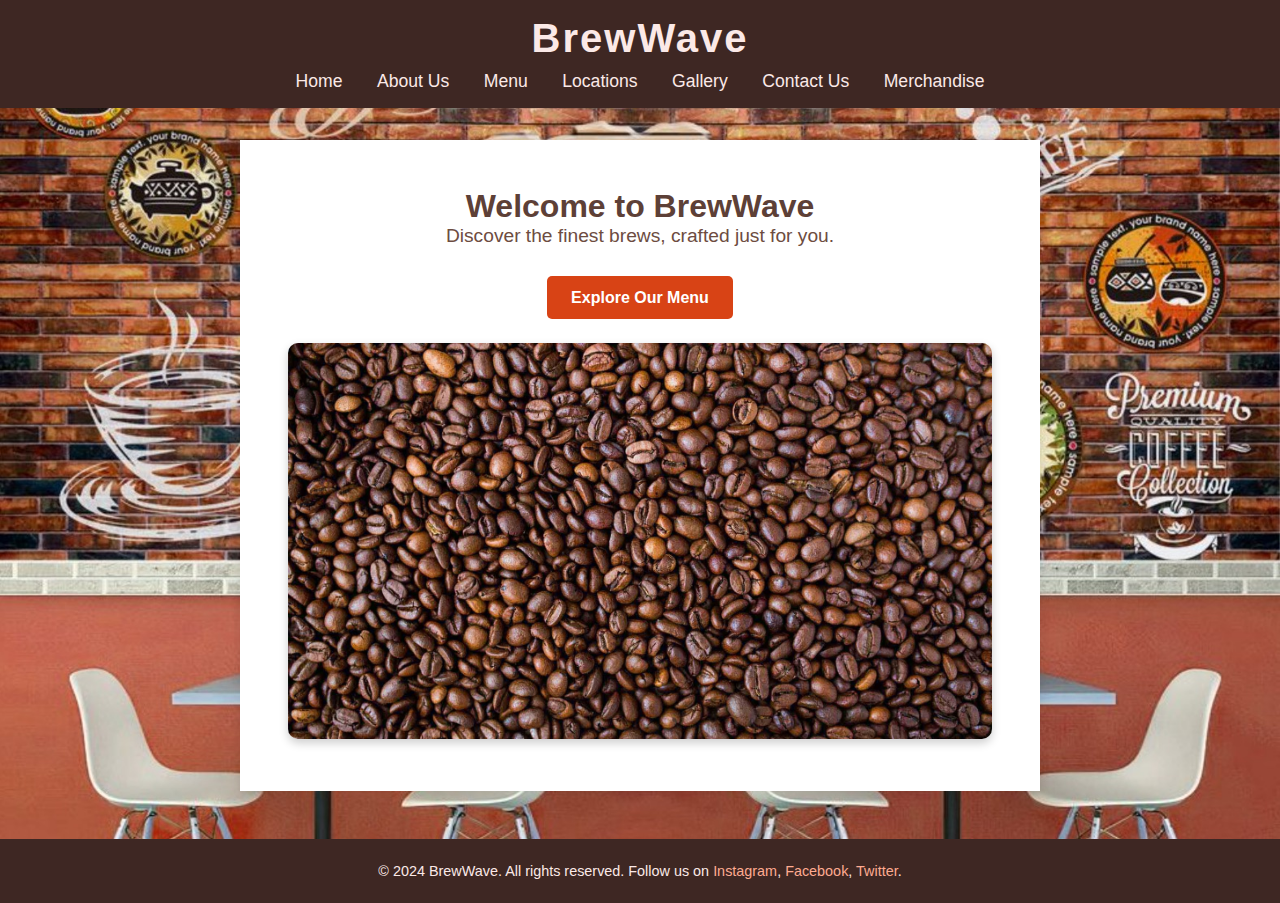
<file: index.html>
<!DOCTYPE html>
<html lang="en">
<head>
    <meta charset="UTF-8">
    <meta name="viewport" content="width=device-width, initial-scale=1.0">
    <title>BrewWave Coffee Shop</title>
    <link rel="stylesheet" href="style22.css">
</head>
<body>
    <header>
        <h1>BrewWave</h1>
        <nav>
            <ul>
                <li><a href="index.html">Home</a></li>
                <li><a href="about.html">About Us</a></li>
                <li><a href="menu.html">Menu</a></li>
                <li><a href="locations.html">Locations</a></li>
                <li><a href="gallery.html">Gallery</a></li>
                <li><a href="contact.html">Contact Us</a></li>
                <li><a href="merchandise.html">Merchandise</a></li>
            </ul>
        </nav>
    </header>

    <main>
        <section class="intro">
            <h2>Welcome to BrewWave</h2>
            <p>Discover the finest brews, crafted just for you.</p>
            <a href="menu.html" class="button">Explore Our Menu</a>
            <img src="WhatsApp Image 2024-11-11 at 10.27.53 AM.jpeg" alt="Coffee cup">
        </section>
    </main>

    <footer>
        <p>&copy; 2024 BrewWave. All rights reserved. Follow us on 
            <a href="#">Instagram</a>, <a href="#">Facebook</a>, <a href="#">Twitter</a>.
        </p>
    </footer>
</body>
</html>
</file>
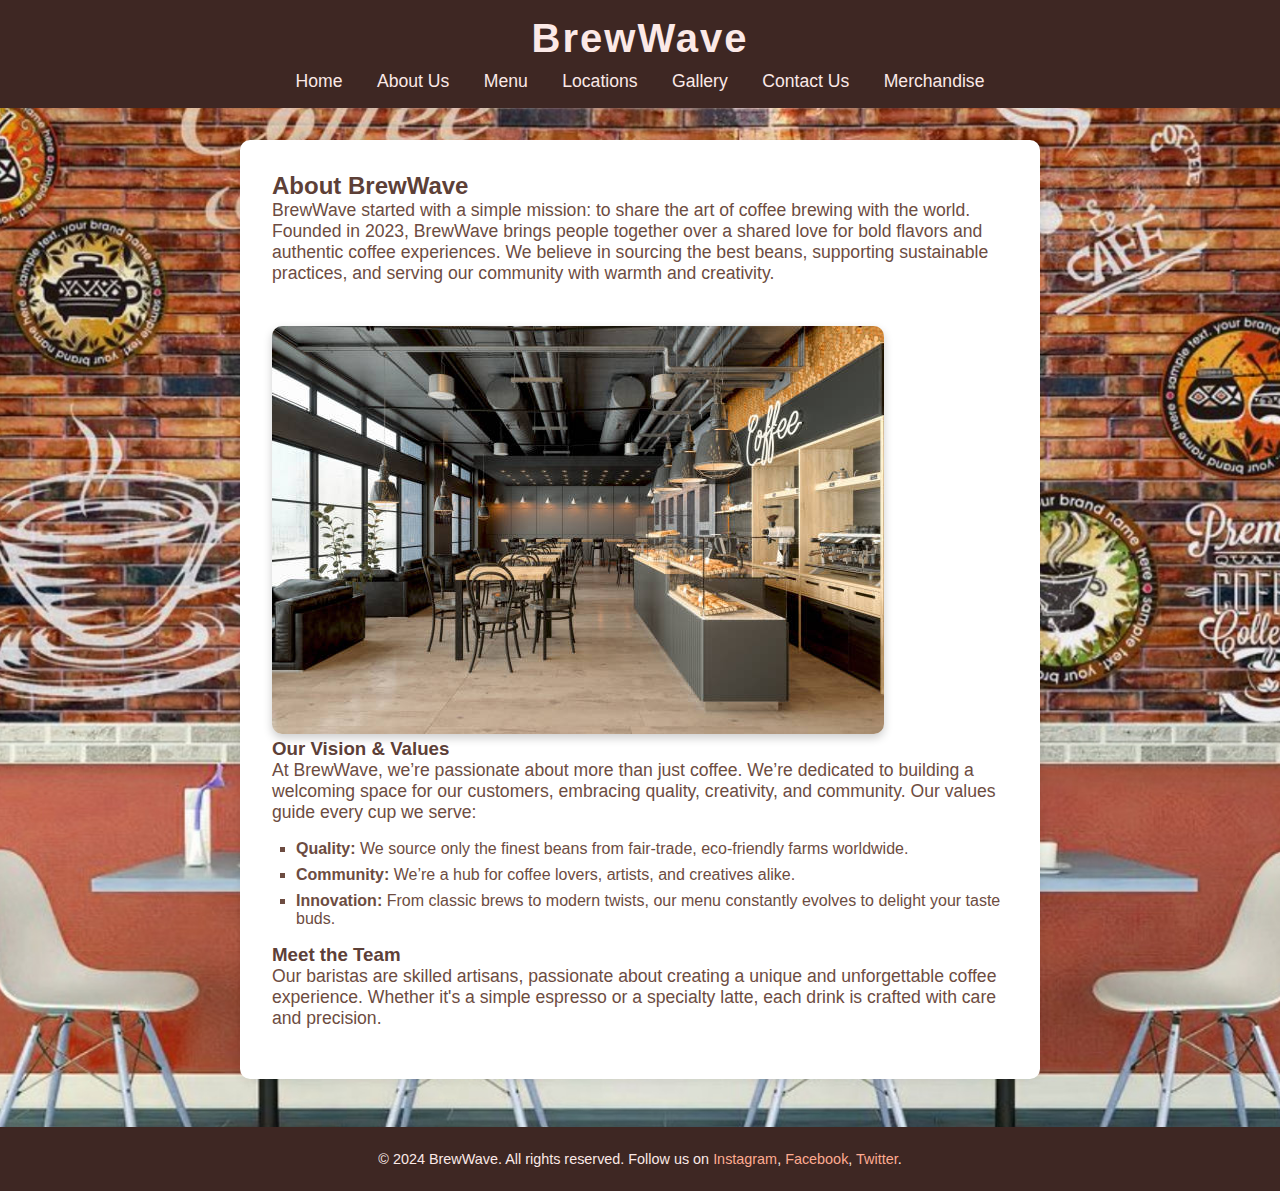
<file: about.html>
<!DOCTYPE html>
<html lang="en">
<head>
    <meta charset="UTF-8">
    <meta name="viewport" content="width=device-width, initial-scale=1.0">
    <title>About Us - BrewWave Coffee Shop</title>
    <link rel="stylesheet" href="style22.css">
</head>
<body>
    <header>
        <h1>BrewWave</h1>
        <nav>
            <ul>
                <li><a href="index.html">Home</a></li>
                <li><a href="about.html">About Us</a></li>
                <li><a href="menu.html">Menu</a></li>
                <li><a href="locations.html">Locations</a></li>
                <li><a href="gallery.html">Gallery</a></li>
                <li><a href="contact.html">Contact Us</a></li>
                <li><a href="merchandise.html">Merchandise</a></li>
            </ul>
        </nav>
    </header>

    <main>
        <section class="about">
            <h2>About BrewWave</h2>
            <p>BrewWave started with a simple mission: to share the art of coffee brewing with the world. Founded in 2023, BrewWave brings people together over a shared love for bold flavors and authentic coffee experiences. We believe in sourcing the best beans, supporting sustainable practices, and serving our community with warmth and creativity.</p>
            <img src="WhatsApp Image 2024-11-11 at 11.07.48 AM.jpeg" alt="Interior of BrewWave Coffee Shop">

            <h3>Our Vision & Values</h3>
            <p>At BrewWave, we’re passionate about more than just coffee. We’re dedicated to building a welcoming space for our customers, embracing quality, creativity, and community. Our values guide every cup we serve:</p>
            <ul>
                <li><strong>Quality:</strong> We source only the finest beans from fair-trade, eco-friendly farms worldwide.</li>
                <li><strong>Community:</strong> We’re a hub for coffee lovers, artists, and creatives alike.</li>
                <li><strong>Innovation:</strong> From classic brews to modern twists, our menu constantly evolves to delight your taste buds.</li>
            </ul>
            
            <h3>Meet the Team</h3>
            <p>Our baristas are skilled artisans, passionate about creating a unique and unforgettable coffee experience. Whether it's a simple espresso or a specialty latte, each drink is crafted with care and precision.</p>
        </section>
    </main>

    <footer>
        <p>&copy; 2024 BrewWave. All rights reserved. Follow us on 
            <a href="#">Instagram</a>, <a href="#">Facebook</a>, <a href="#">Twitter</a>.
        </p>
    </footer>
</body>
</html>
</file>
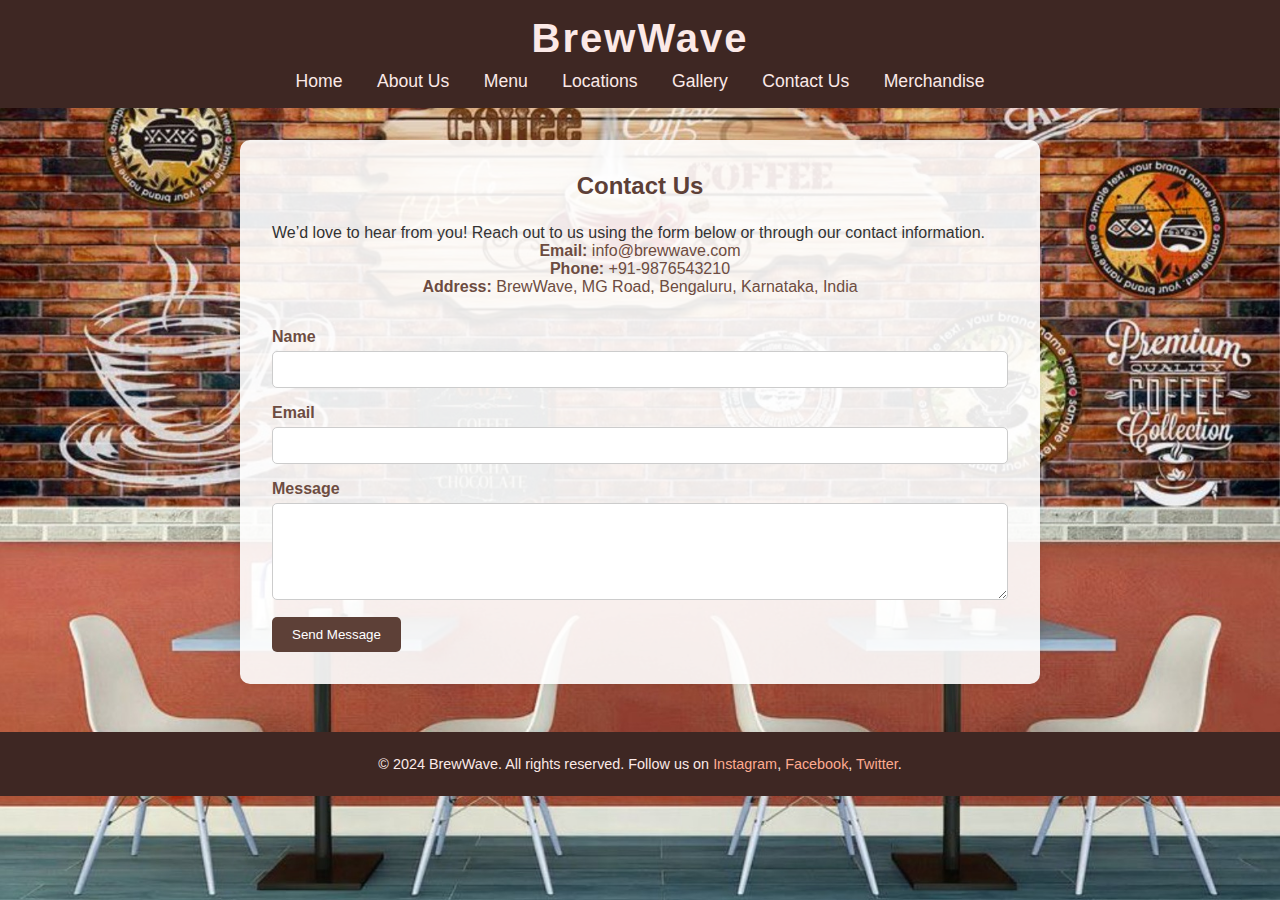
<file: contact.html>
<!DOCTYPE html>
<html lang="en">
<head>
    <meta charset="UTF-8">
    <meta name="viewport" content="width=device-width, initial-scale=1.0">
    <title>Contact Us - BrewWave Coffee Shop</title>
    <link rel="stylesheet" href="style22.css">
</head>
<body>
    <header>
        <h1>BrewWave</h1>
        <nav>
            <ul>
                <li><a href="index.html">Home</a></li>
                <li><a href="about.html">About Us</a></li>
                <li><a href="menu.html">Menu</a></li>
                <li><a href="locations.html">Locations</a></li>
                <li><a href="gallery.html">Gallery</a></li>
                <li><a href="contact.html">Contact Us</a></li>
                <li><a href="merchandise.html">Merchandise</a></li>
            </ul>
        </nav>
    </header>

    <main>
        <section class="contact">
            <h2>Contact Us</h2>
            <p>We’d love to hear from you! Reach out to us using the form below or through our contact information.</p>
            
            <div class="contact-info">
                <p><strong>Email:</strong> info@brewwave.com</p>
                <p><strong>Phone:</strong> +91-9876543210</p>
                <p><strong>Address:</strong> BrewWave, MG Road, Bengaluru, Karnataka, India</p>
            </div>

            <form action="submit_contact.php" method="post" class="contact-form">
                <label for="name">Name</label>
                <input type="text" id="name" name="name" required>

                <label for="email">Email</label>
                <input type="email" id="email" name="email" required>

                <label for="message">Message</label>
                <textarea id="message" name="message" rows="5" required></textarea>

                <button type="submit">Send Message</button>
            </form>
        </section>
    </main>

    <footer>
        <p>&copy; 2024 BrewWave. All rights reserved. Follow us on 
            <a href="#">Instagram</a>, <a href="#">Facebook</a>, <a href="#">Twitter</a>.
        </p>
    </footer>
</body>
</html>
</file>
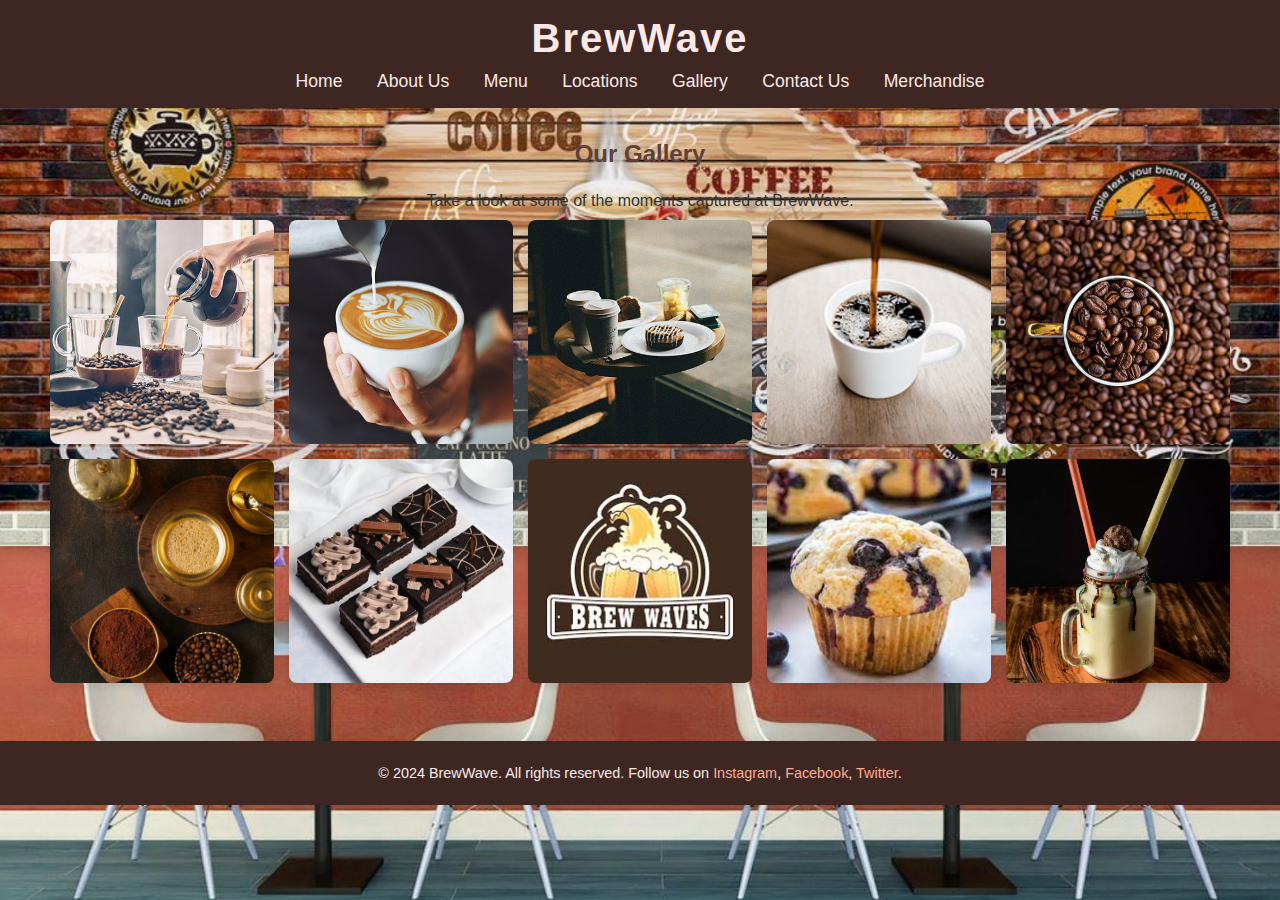
<file: gallery.html>
<!DOCTYPE html>
<html lang="en">
<head>
    <meta charset="UTF-8">
    <meta name="viewport" content="width=device-width, initial-scale=1.0">
    <title>Gallery - BrewWave Coffee Shop</title>
    <link rel="stylesheet" href="style22.css">
</head>
<body>
    <header>
        <h1>BrewWave</h1>
        <nav>
            <ul>
                <li><a href="index.html">Home</a></li>
                <li><a href="about.html">About Us</a></li>
                <li><a href="menu.html">Menu</a></li>
                <li><a href="locations.html">Locations</a></li>
                <li><a href="gallery.html">Gallery</a></li>
                <li><a href="contact.html">Contact Us</a></li>
                <li><a href="merchandise.html">Merchandise</a></li>
            </ul>
        </nav>
    </header>

    <main>
        <section class="gallery">
            <h2>Our Gallery</h2>
            <p>Take a look at some of the moments captured at BrewWave.</p>

            <div class="gallery-grid">
                <!-- Sample images -->
                <img src="WhatsApp Image 2024-11-11 at 10.07.44 AM.jpeg" alt="Interior view of BrewWave">
                <img src="WhatsApp Image 2024-11-11 at 10.07.45 AM (1).jpeg" alt="Cup of coffee on a table">
                <img src="WhatsApp Image 2024-11-11 at 10.07.45 AM (2).jpeg" alt="Barista making coffee">
                <img src="WhatsApp Image 2024-11-11 at 10.07.45 AM (3).jpeg" alt="Coffee beans and accessories">
                <img src="WhatsApp Image 2024-11-11 at 10.07.45 AM.jpeg" alt="Outdoor seating area">
                <img src="WhatsApp Image 2024-11-11 at 11.03.18 AM.jpeg" alt="Latte art in a coffee cup">
                <img src="WhatsApp Image 2024-11-11 at 11.03.18 AM (4).jpeg" alt="Freshly baked pastries">
                <img src="WhatsApp Image 2024-11-11 at 11.03.18 AM (3).jpeg" alt="Customers enjoying coffee">
                <img src="WhatsApp Image 2024-11-11 at 11.03.18 AM (2).jpeg" alt="indian special">
                <img src="WhatsApp Image 2024-11-11 at 11.03.18 AM (1).jpeg" alt="indian special">
            </div>
        </section>
    </main>

    <footer>
        <p>&copy; 2024 BrewWave. All rights reserved. Follow us on 
            <a href="#">Instagram</a>, <a href="#">Facebook</a>, <a href="#">Twitter</a>.
        </p>
    </footer>
</body>
</html>
</file>
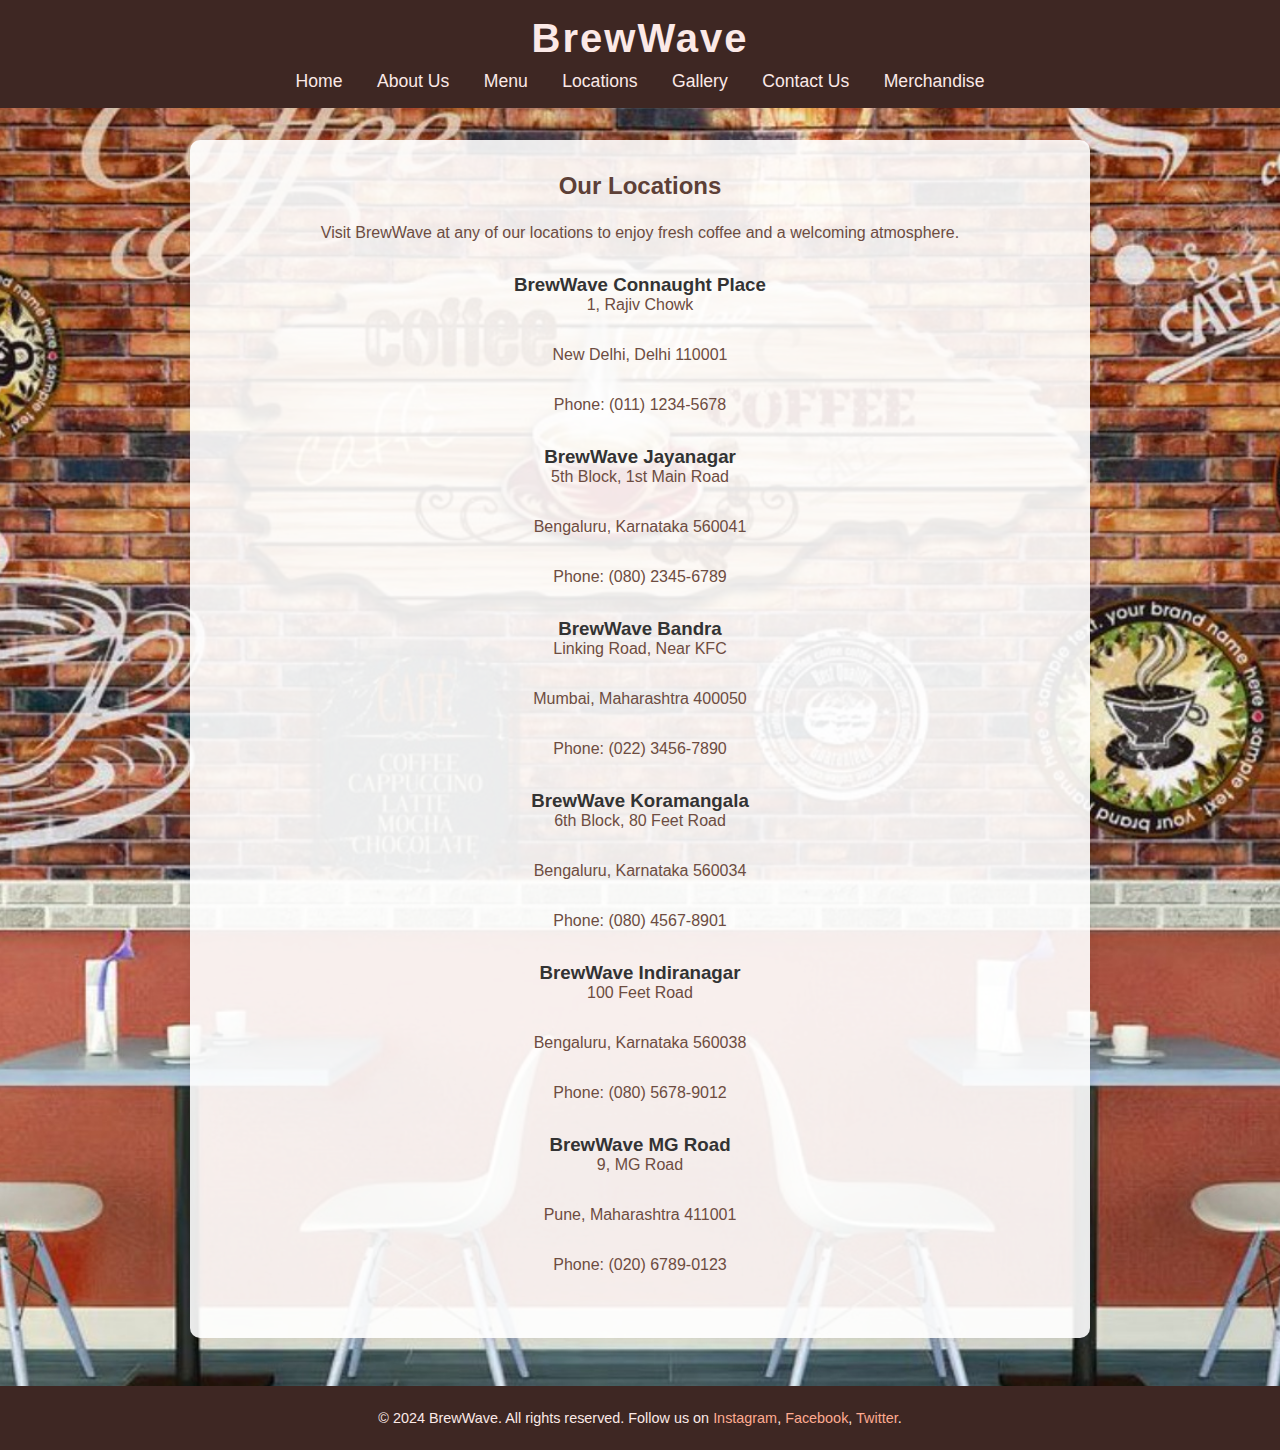
<file: locations.html>
<!DOCTYPE html>
<html lang="en">
<head>
    <meta charset="UTF-8">
    <meta name="viewport" content="width=device-width, initial-scale=1.0">
    <title>Locations - BrewWave Coffee Shop</title>
    <link rel="stylesheet" href="style22.css">
</head>
<body>
    <header>
        <h1>BrewWave</h1>
        <nav>
            <ul>
                <li><a href="index.html">Home</a></li>
                <li><a href="about.html">About Us</a></li>
                <li><a href="menu.html">Menu</a></li>
                <li><a href="locations.html">Locations</a></li>
                <li><a href="gallery.html">Gallery</a></li>
                <li><a href="contact.html">Contact Us</a></li>
                <li><a href="merchandise.html">Merchandise</a></li>
            </ul>
        </nav>
    </header>

    <main>
        <section class="locations">
            <h2>Our Locations</h2>
            <p>Visit BrewWave at any of our locations to enjoy fresh coffee and a welcoming atmosphere.</p>

            <div class="location">
                <h3>BrewWave Connaught Place</h3>
                <p>1, Rajiv Chowk</p>
                <p>New Delhi, Delhi 110001</p>
                <p>Phone: (011) 1234-5678</p>
            </div>

            <div class="location">
                <h3>BrewWave Jayanagar</h3>
                <p>5th Block, 1st Main Road</p>
                <p>Bengaluru, Karnataka 560041</p>
                <p>Phone: (080) 2345-6789</p>
            </div>

            <div class="location">
                <h3>BrewWave Bandra</h3>
                <p>Linking Road, Near KFC</p>
                <p>Mumbai, Maharashtra 400050</p>
                <p>Phone: (022) 3456-7890</p>
            </div>

            <div class="location">
                <h3>BrewWave Koramangala</h3>
                <p>6th Block, 80 Feet Road</p>
                <p>Bengaluru, Karnataka 560034</p>
                <p>Phone: (080) 4567-8901</p>
            </div>

            <div class="location">
                <h3>BrewWave Indiranagar</h3>
                <p>100 Feet Road</p>
                <p>Bengaluru, Karnataka 560038</p>
                <p>Phone: (080) 5678-9012</p>
            </div>

            <div class="location">
                <h3>BrewWave MG Road</h3>
                <p>9, MG Road</p>
                <p>Pune, Maharashtra 411001</p>
                <p>Phone: (020) 6789-0123</p>
            </div>
        </section>
    </main>

    <footer>
        <p>&copy; 2024 BrewWave. All rights reserved. Follow us on 
            <a href="#">Instagram</a>, <a href="#">Facebook</a>, <a href="#">Twitter</a>.
        </p>
    </footer>
</body>
</html>
</file>
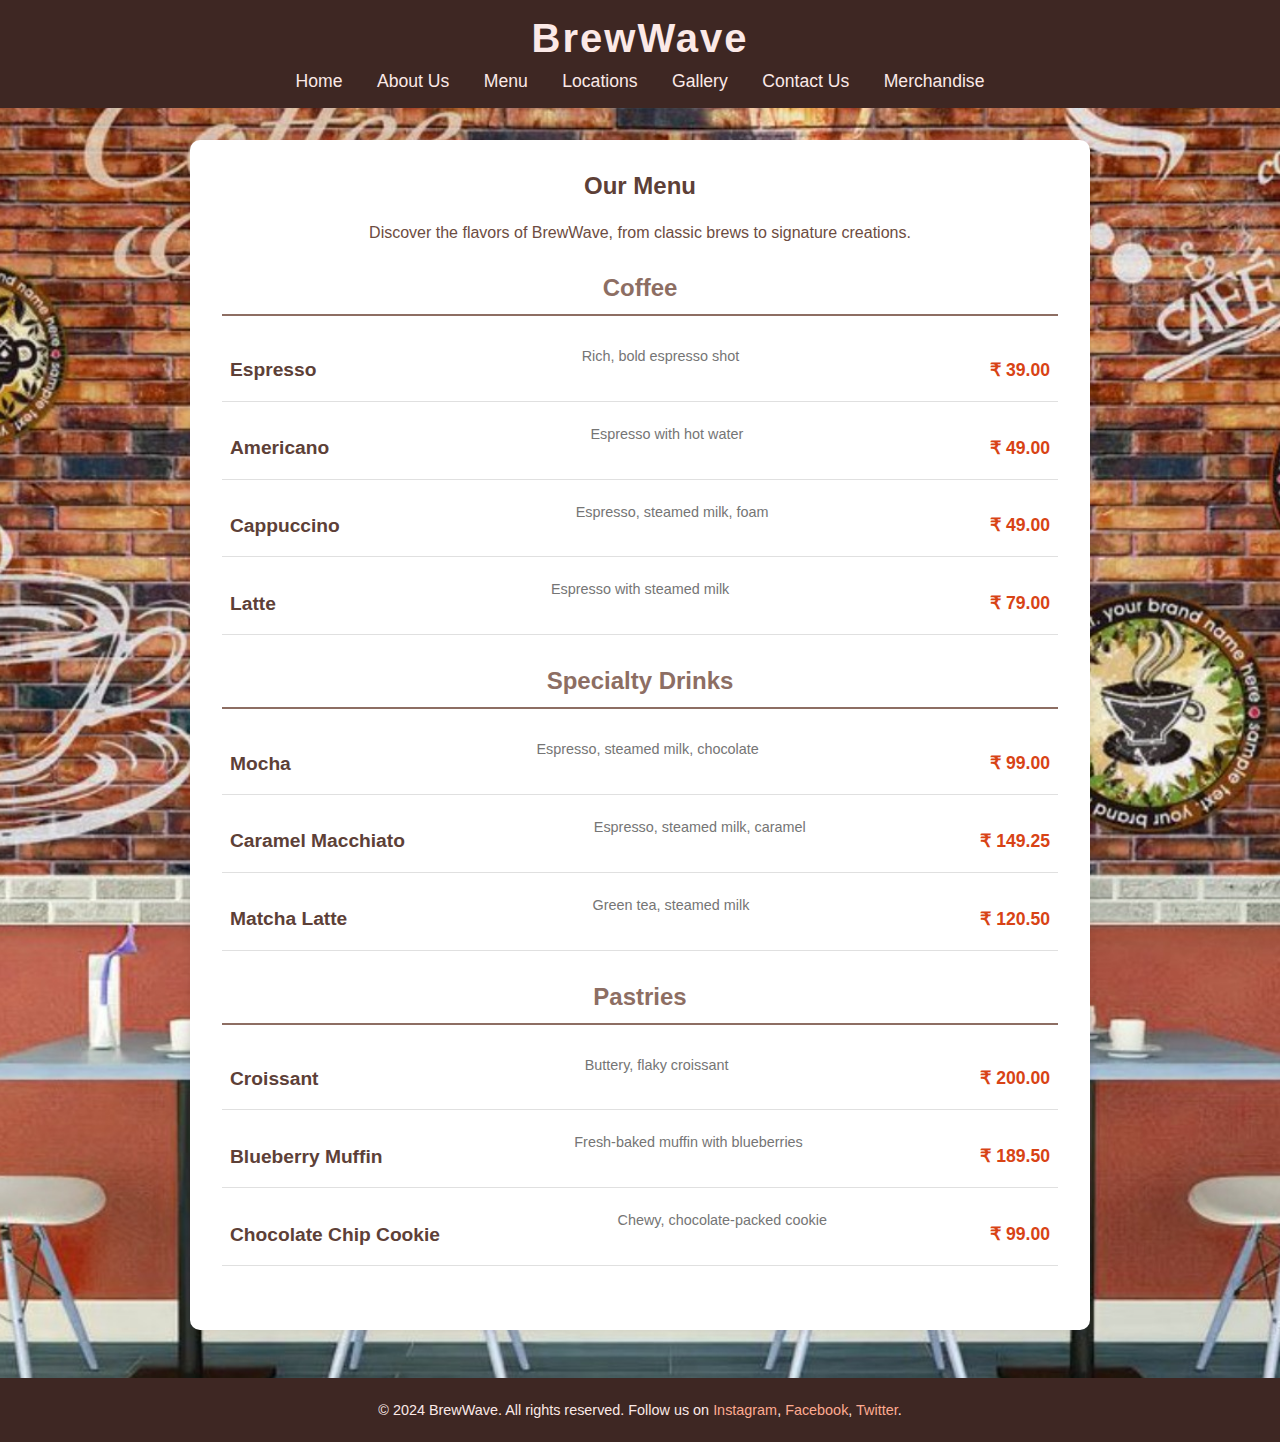
<file: menu.html>
<!DOCTYPE html>
<html lang="en">
<head>
    <meta charset="UTF-8">
    <meta name="viewport" content="width=device-width, initial-scale=1.0">
    <title>Menu - BrewWave Coffee Shop</title>
    <link rel="stylesheet" href="style22.css">
</head>
<body>
    <header>
        <h1>BrewWave</h1>
        <nav>
            <ul>
                <li><a href="index.html">Home</a></li>
                <li><a href="about.html">About Us</a></li>
                <li><a href="menu.html">Menu</a></li>
                <li><a href="locations.html">Locations</a></li>
                <li><a href="gallery.html">Gallery</a></li>
                <li><a href="contact.html">Contact Us</a></li>
                <li><a href="merchandise.html">Merchandise</a></li>
            </ul>
        </nav>
    </header>

    <main>
        <section class="menu">
            <h2>Our Menu</h2>
            <p>Discover the flavors of BrewWave, from classic brews to signature creations.</p>

            <div class="menu-category">
                <h3>Coffee</h3>
                <div class="menu-item">
                    <h4>Espresso</h4>
                    <p>Rich, bold espresso shot</p>
                    <span>&#8377 39.00</span>
                </div>
                <div class="menu-item">
                    <h4>Americano</h4>
                    <p>Espresso with hot water</p>
                    <span>&#8377 49.00</span>
                </div>
                <div class="menu-item">
                    <h4>Cappuccino</h4>
                    <p>Espresso, steamed milk, foam</p>
                    <span>&#8377 49.00</span>
                </div>
                <div class="menu-item">
                    <h4>Latte</h4>
                    <p>Espresso with steamed milk</p>
                    <span>&#8377 79.00</span>
                </div>
            </div>

            <div class="menu-category">
                <h3>Specialty Drinks</h3>
                <div class="menu-item">
                    <h4>Mocha</h4>
                    <p>Espresso, steamed milk, chocolate</p>
                    <span>&#8377 99.00</span>
                </div>
                <div class="menu-item">
                    <h4>Caramel Macchiato</h4>
                    <p>Espresso, steamed milk, caramel</p>
                    <span>&#8377 149.25</span>
                </div>
                <div class="menu-item">
                    <h4>Matcha Latte</h4>
                    <p>Green tea, steamed milk</p>
                    <span>&#8377 120.50</span>
                </div>
            </div>

            <div class="menu-category">
                <h3>Pastries</h3>
                <div class="menu-item">
                    <h4>Croissant</h4>
                    <p>Buttery, flaky croissant</p>
                    <span>&#8377 200.00</span>
                </div>
                <div class="menu-item">
                    <h4>Blueberry Muffin</h4>
                    <p>Fresh-baked muffin with blueberries</p>
                    <span>&#8377 189.50</span>
                </div>
                <div class="menu-item">
                    <h4>Chocolate Chip Cookie</h4>
                    <p>Chewy, chocolate-packed cookie</p>
                    <span>&#8377 99.00</span>
                </div>
            </div>
        </section>
    </main>

    <footer>
        <p>&copy; 2024 BrewWave. All rights reserved. Follow us on 
            <a href="#">Instagram</a>, <a href="#">Facebook</a>, <a href="#">Twitter</a>.
        </p>
    </footer>
</body>
</html>
</file>
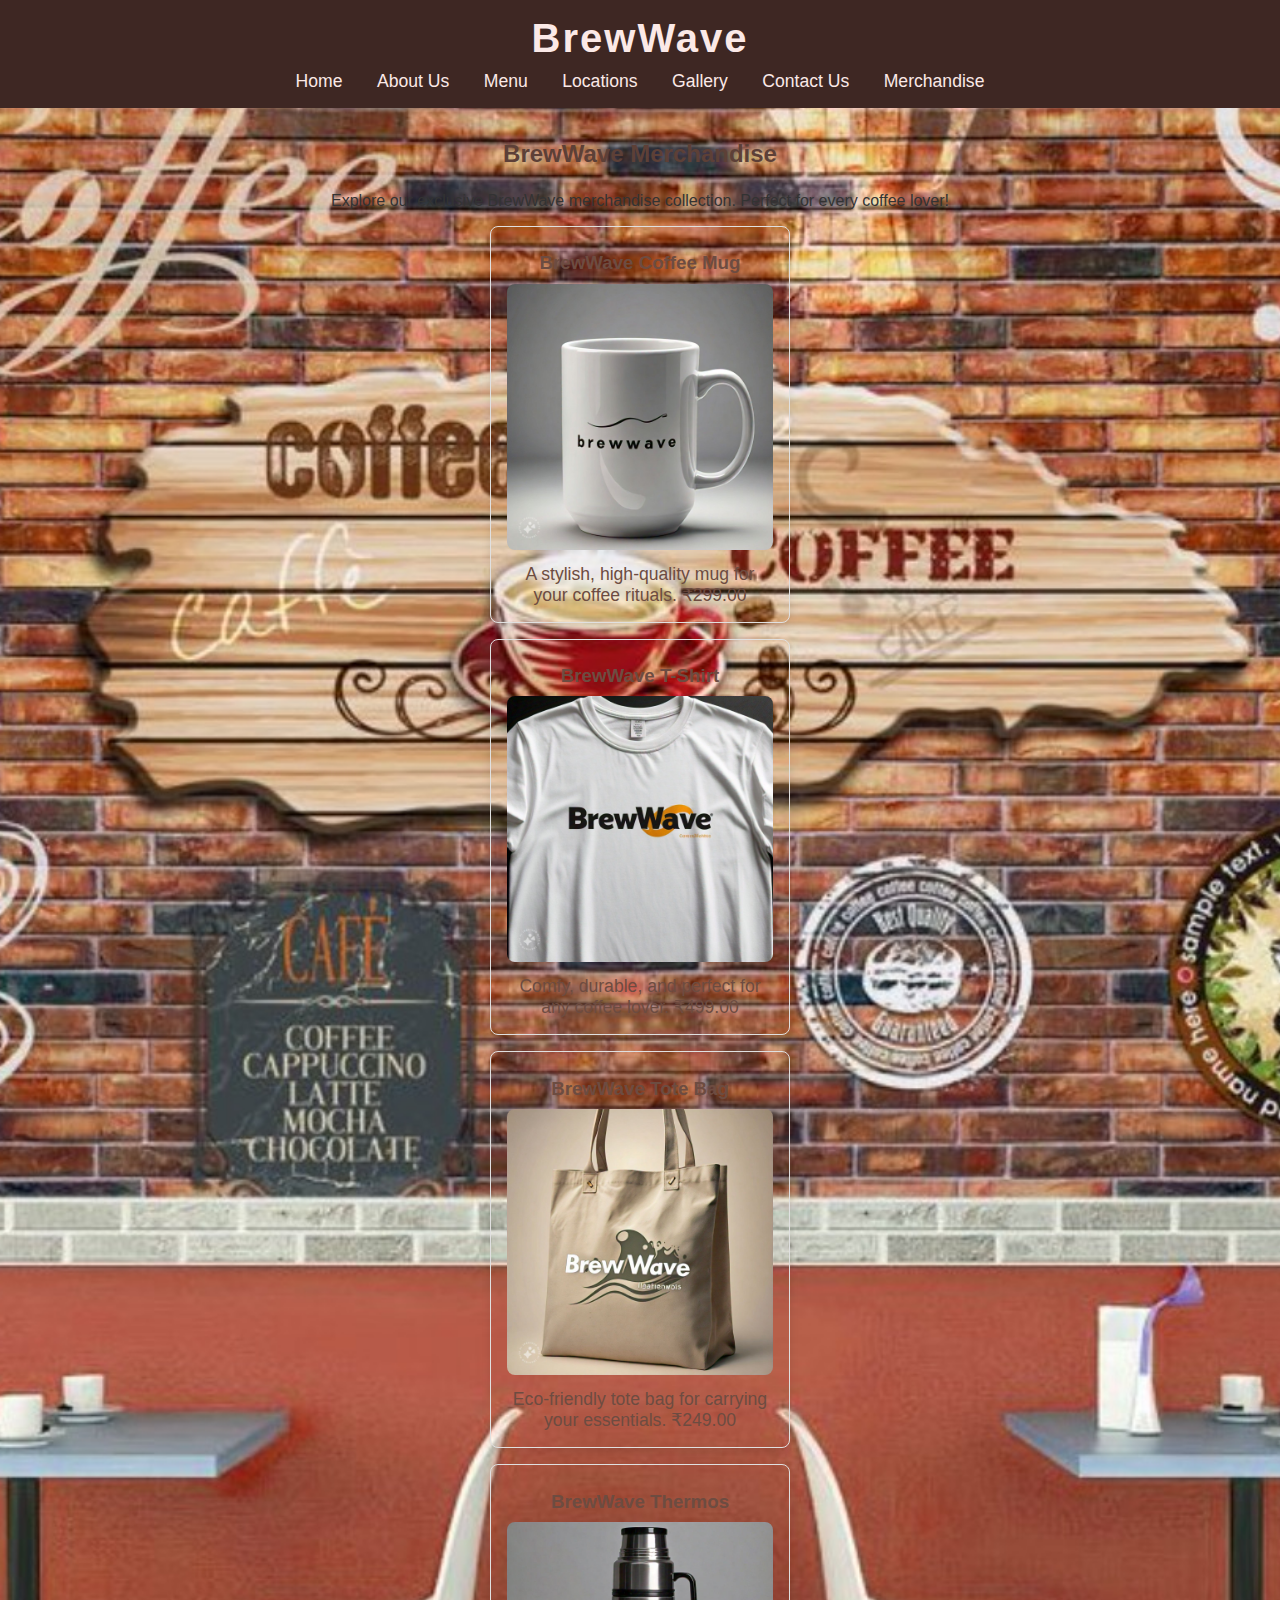
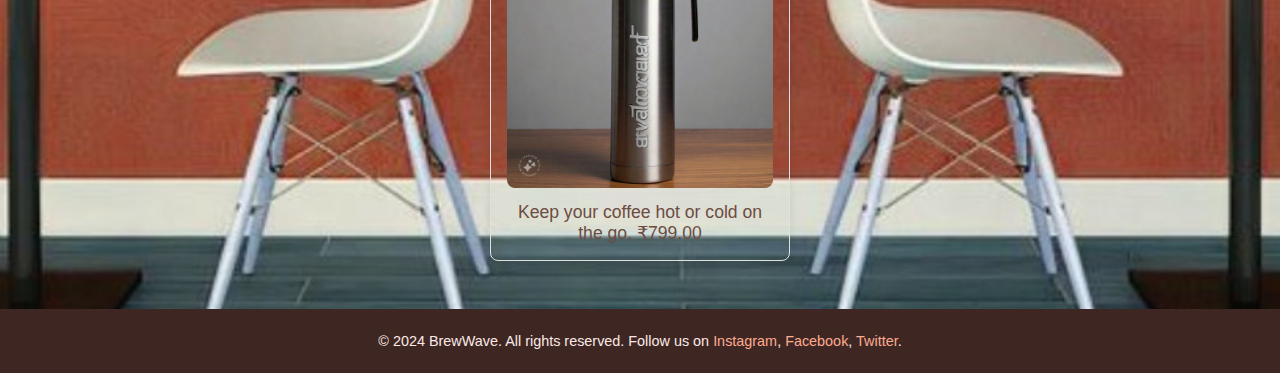
<file: merchandise.html>
<!DOCTYPE html>
<html lang="en">
<head>
    <meta charset="UTF-8">
    <meta name="viewport" content="width=device-width, initial-scale=1.0">
    <title>BrewWave Merchandise</title>
    <link rel="stylesheet" href="style22.css">
</head>
<body>
    <header>
        <h1>BrewWave</h1>
        <nav>
            <ul>
                <li><a href="index.html">Home</a></li>
                <li><a href="about.html">About Us</a></li>
                <li><a href="menu.html">Menu</a></li>
                <li><a href="locations.html">Locations</a></li>
                <li><a href="gallery.html">Gallery</a></li>
                <li><a href="contact.html">Contact Us</a></li>
                <li><a href="merchandise.html">Merchandise</a></li>
            </ul>
        </nav>
    </header>

    <main>
        <section class="merchandise">
            <h2>BrewWave Merchandise</h2>
            <p>Explore our exclusive BrewWave merchandise collection. Perfect for every coffee lover!</p>

            <!-- Merchandise Items -->
            <div class="merch-item">
                <h3>BrewWave Coffee Mug</h3>
                <img src="WhatsApp Image 2024-11-11 at 10.48.37 AM (1).jpeg" alt="BrewWave Coffee Mug">
                <p>A stylish, high-quality mug for your coffee rituals. ₹299.00</p>
            </div>

            <div class="merch-item">
                <h3>BrewWave T-Shirt</h3>
                <img src="WhatsApp Image 2024-11-11 at 10.48.37 AM.jpeg" alt="BrewWave T-Shirt">
                <p>Comfy, durable, and perfect for any coffee lover. ₹499.00</p>
            </div>

            <div class="merch-item">
                <h3>BrewWave Tote Bag</h3>
                <img src="WhatsApp Image 2024-11-11 at 10.48.36 AM (1).jpeg" alt="BrewWave Tote Bag">
                <p>Eco-friendly tote bag for carrying your essentials. ₹249.00</p>
            </div>

            <div class="merch-item">
                <h3>BrewWave Thermos</h3>
                <img src="WhatsApp Image 2024-11-11 at 10.48.36 AM.jpeg" alt="BrewWave Thermos">
                <p>Keep your coffee hot or cold on the go. ₹799.00</p>
            </div>
        </section>
    </main>

    <footer>
        <p>&copy; 2024 BrewWave. All rights reserved. Follow us on 
            <a href="#">Instagram</a>, <a href="#">Facebook</a>, <a href="#">Twitter</a>.
        </p>
    </footer>
</body>
</html>
</file>
<file: style22.css>
/* Reset */
* {
    margin: 0;
    padding: 0;
    box-sizing: border-box;
}

/* Body */
body {
    font-family: Arial, sans-serif;
    background-color: #f3f3f3;
    color: #333;
}

/* Header */
header {
    background: #3e2723;
    color: #fbe9e7;
    padding: 1em 0;
    text-align: center;
}

header h1 {
    font-size: 2.5em;
    font-weight: bold;
    letter-spacing: 2px;
}

nav ul {
    list-style: none;
    margin-top: 10px;
}

nav ul li {
    display: inline;
    margin: 0 15px;
}

nav ul li a {
    color: #fbe9e7;
    text-decoration: none;
    font-size: 1.1em;
    transition: color 0.3s;
}

nav ul li a:hover {
    color: #ffab91;
}

/* Intro Section */
.intro {
    background-color: #ffffff;
    padding: 3em;
    text-align: center;
    margin: 2em auto;
    max-width: 800px;
    box-shadow: 0px 0px 10px rgba(0, 0, 0, 0.1);
}

.intro h2 {
    color: #5d4037;
    font-size: 2em;
}

.intro p {
    font-size: 1.2em;
    color: #6d4c41;
    margin-bottom: 1.5em;
}

.intro img {
    max-width: 100%;
    height: auto;
    margin-top: 1.5em;
    border-radius: 10px;
    box-shadow: 0px 4px 10px rgba(0, 0, 0, 0.2);
}

/* Button */
.button {
    display: inline-block;
    padding: 0.8em 1.5em;
    color: #ffffff;
    background-color: #d84315;
    text-decoration: none;
    font-weight: bold;
    border-radius: 5px;
    transition: background-color 0.3s, transform 0.3s;
}

.button:hover {
    background-color: #bf360c;
    transform: scale(1.05);
}

/* Footer */
footer {
    background: #3e2723;
    color: #fbe9e7;
    text-align: center;
    padding: 1.5em 0;
    margin-top: 3em;
}

footer p {
    font-size: 0.9em;
}

footer a {
    color: #ffab91;
    text-decoration: none;
    transition: color 0.3s;
}

footer a:hover {
    color: #ff7043;
}

/* About Section */
.about {
    max-width: 800px;
    margin: 2em auto;
    padding: 2em;
    background-color: #ffffff;
    text-align: left;
    box-shadow: 0px 0px 10px rgba(0, 0, 0, 0.1);
    border-radius: 10px;
}

.about h2,
.about h3 {
    color: #5d4037;
}

.about p {
    font-size: 1.1em;
    color: #6d4c41;
    margin-bottom: 1em;
}

.about ul {
    list-style-type: square;
    padding-left: 1.5em;
    color: #6d4c41;
    margin-bottom: 1em;
}

.about ul li {
    margin: 0.5em 0;
}

.about img {
    max-width: 100%;
    height: auto;
    border-radius: 10px;
    margin-top: 1.5em;
    box-shadow: 0px 4px 10px rgba(0, 0, 0, 0.2);
}

/* Menu Section */
.menu {
    max-width: 900px;
    margin: 2em auto;
    padding: 2em;
    background-color: #ffffff;
    text-align: center;
    box-shadow: 0px 0px 10px rgba(0, 0, 0, 0.1);
    border-radius: 10px;
}

.menu h2 {
    color: #5d4037;
    margin-bottom: 1em;
}

.menu p {
    color: #6d4c41;
    margin-bottom: 2em;
}

.menu-category {
    margin-bottom: 2em;
}

.menu-category h3 {
    color: #8d6e63;
    font-size: 1.5em;
    border-bottom: 2px solid #8d6e63;
    padding-bottom: 0.5em;
    margin-bottom: 1em;
}

.menu-item {
    display: flex;
    justify-content: space-between;
    align-items: center;
    margin: 1em 0;
    padding: 0.5em;
    border-bottom: 1px solid #e0e0e0;
}

.menu-item h4 {
    font-size: 1.2em;
    color: #5d4037;
}

.menu-item p {
    font-size: 0.9em;
    color: #757575;
    flex: 1;
    padding-left: 1em;
}

.menu-item span {
    font-size: 1.1em;
    color: #d84315;
    font-weight: bold;
}

body {
    background-image: url('WhatsApp Image 2024-11-11 at 10.38.27 AM.jpeg');
    background-size: cover;
    /* Ensure the image covers the whole background */
    background-position: center;
    /* Center the image */
    background-repeat: no-repeat;
    /* Prevent image from repeating */
    color: #333;
    /* Text color for better contrast */
}

.locations {
    max-width: 900px;
    margin: 2em auto;
    padding: 2em;
    background-color: rgba(255, 255, 255, 0.9);
    /* Semi-transparent white for readability */
    text-align: center;
    box-shadow: 0px 0px 10px rgba(0, 0, 0, 0.1);
    border-radius: 10px;
}

.locations h2 {
    color: #5d4037;
    margin-bottom: 1em;
}

.locations p {
    color: #6d4c41;
    margin-bottom: 2em;
}

.location {
    margin-bottom: 2em;
}

/* Contact Section */
.contact {
    max-width: 800px;
    margin: 2em auto;
    padding: 2em;
    background-color: rgba(255, 255, 255, 0.9);
    text-align: left;
    box-shadow: 0px 0px 10px rgba(0, 0, 0, 0.1);
    border-radius: 10px;
}

.contact h2 {
    color: #5d4037;
    margin-bottom: 1em;
    text-align: center;
}

.contact-info {
    margin-bottom: 2em;
    text-align: center;
    color: #6d4c41;
}

.contact-form label {
    display: block;
    font-weight: bold;
    margin-top: 1em;
    color: #6d4c41;
}

.contact-form input,
.contact-form textarea {
    width: 100%;
    padding: 10px;
    margin-top: 5px;
    border: 1px solid #ccc;
    border-radius: 5px;
    box-sizing: border-box;
}

.contact-form button {
    margin-top: 1em;
    padding: 10px 20px;
    color: #fff;
    background-color: #5d4037;
    border: none;
    border-radius: 5px;
    cursor: pointer;
}

.contact-form button:hover {
    background-color: #4e342e;
}

/* Gallery Section */
.gallery {
    max-width: 1200px;
    margin: 2em auto;
    text-align: center;
}

.gallery h2 {
    color: #5d4037;
    margin-bottom: 1em;
}

.gallery-grid {
    display: grid;
    grid-template-columns: repeat(auto-fit, minmax(200px, 1fr));
    gap: 15px;
    padding: 10px;
}

.gallery-grid img {
    width: 100%;
    height: auto;
    border-radius: 8px;
    box-shadow: 0px 4px 8px rgba(0, 0, 0, 0.1);
    transition: transform 0.3s ease;
}

.gallery-grid img:hover {
    transform: scale(1.05);
}

/* Merchandise Section */
.merchandise {
    max-width: 1200px;
    margin: 2em auto;
    text-align: center;
}

.merchandise h2 {
    color: #5d4037;
    margin-bottom: 1em;
}

.merch-item {
    margin: 1em auto;
    border: 1px solid #e0e0e0;
    border-radius: 8px;
    padding: 1em;
    max-width: 300px;
    text-align: center;
    box-shadow: 0px 4px 8px rgba(0, 0, 0, 0.1);
    transition: transform 0.3s ease;
}

.merch-item:hover {
    transform: scale(1.05);
}

.merch-item img {
    width: 100%;
    height: auto;
    border-radius: 8px;
    margin-bottom: 10px;
}

.merch-item h3 {
    color: #6d4c41;
    margin: 0.5em 0;
}

.merch-item p {
    color: #6d4c41;
    font-size: 1.1em;
}
</file>
